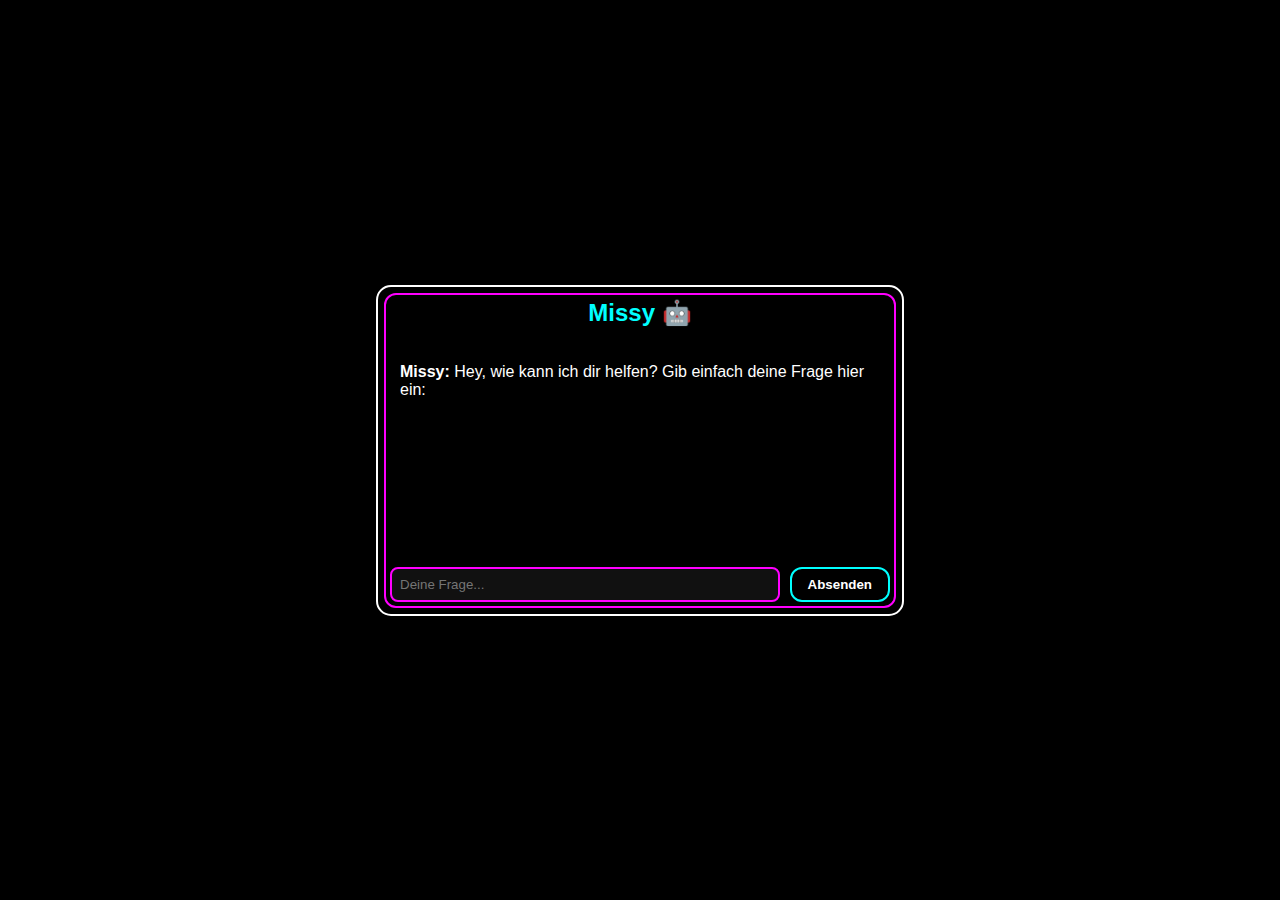
<file: chatbot/index.html>
<!DOCTYPE html>
<html lang="de">
<head>
  <meta charset="UTF-8">
  <title>Missy – Dein Chatbot</title>
  <link rel="stylesheet" href="style.css">
</head>
<body>
  <div id="botContainer">
    <div id="chatHeader">Missy 🤖</div>
    <div id="chatArea">
      <p><strong>Missy:</strong> Hey, wie kann ich dir helfen? Gib einfach deine Frage hier ein:</p>
    </div>
    <div id="inputArea">
      <input type="text" id="userInput" placeholder="Deine Frage...">
      <button onclick="sendMessage()">Absenden</button>
    </div>
  </div>
  <script src="bot.js"></script>
</body>
</html>
</file>
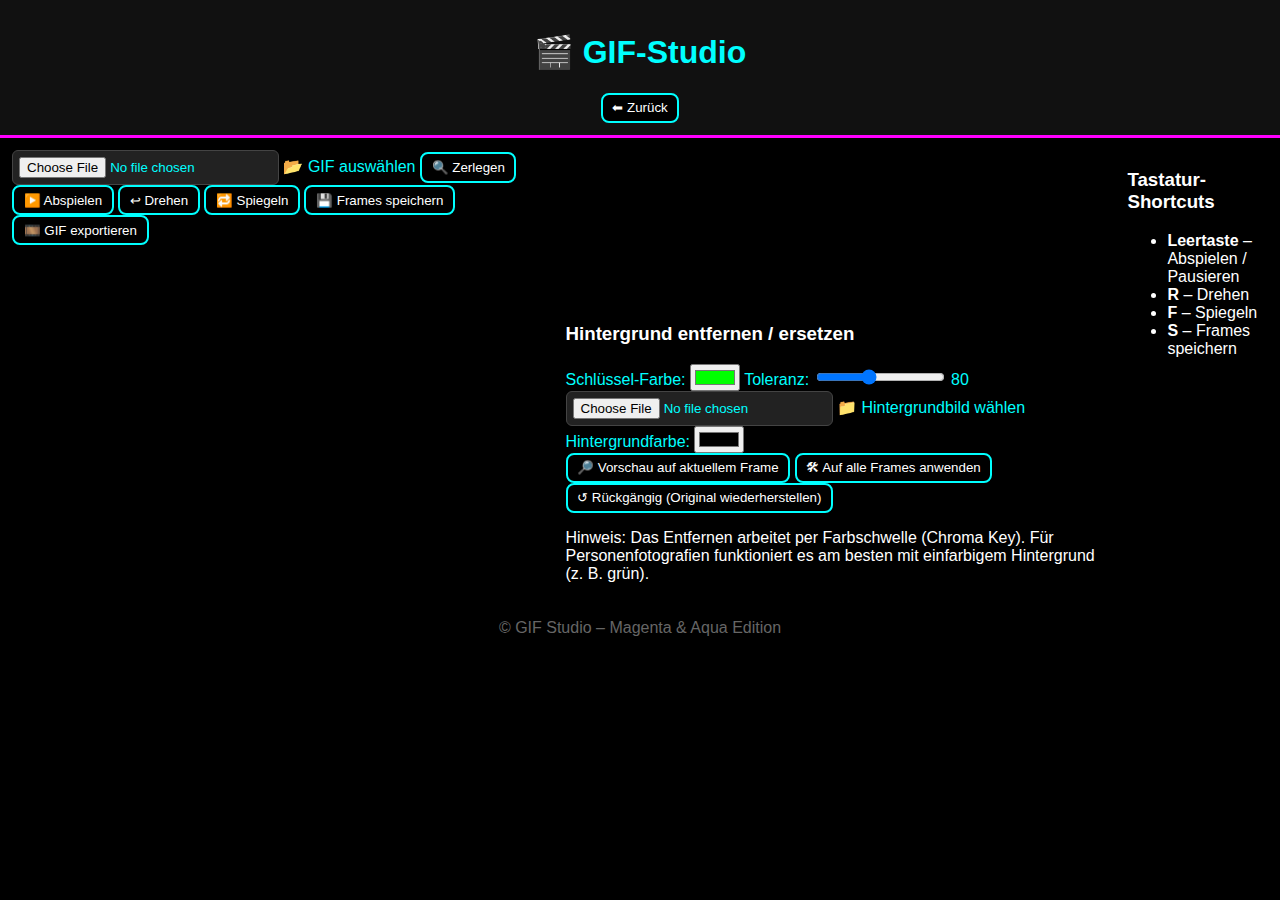
<file: gifstudio/gifstudio.html>
<!DOCTYPE html>
<html lang="de">
<head>
  <meta charset="utf-8" />
  <meta name="viewport" content="width=device-width,initial-scale=1" />
  <title>GIF-Studio – Background Removal</title>
  <link rel="stylesheet" href="gifstudio.css" />
</head>
<body>
  <header>
    <h1>🎬 GIF-Studio</h1>
    <button id="backBtn" onclick="window.location.href='../index.html'">⬅ Zurück</button>
  </header>

  <main>
    <div class="controls">
      <label class="file-upload">
        <input type="file" id="gifInput" accept="image/gif">
        <span>📂 GIF auswählen</span>
      </label>

      <button id="decodeBtn">🔍 Zerlegen</button>
      <button id="playBtn">▶️ Abspielen</button>
      <button id="rotateBtn">↩ Drehen</button>
      <button id="flipBtn">🔁 Spiegeln</button>
      <button id="saveFramesBtn">💾 Frames speichern</button>
      <button id="exportGifBtn">🎞️ GIF exportieren</button>

    </div>

    <div id="previewContainer">
      <canvas id="gifCanvas"></canvas>

      <div id="frameStrip"></div>

      <div id="bgTools">
        <h3>Hintergrund entfernen / ersetzen</h3>
        <div class="row">
          <label>Schlüssel-Farbe:
            <input type="color" id="keyColor" value="#00ff00">
          </label>
          <label>Toleranz:
            <input type="range" id="tolerance" min="0" max="200" value="80">
            <span id="tolVal">80</span>
          </label>
        </div>

        <div class="row">
          <label class="file-upload small">
            <input type="file" id="bgImageInput" accept="image/*">
            <span>📁 Hintergrundbild wählen</span>
          </label>

          <label>Hintergrundfarbe:
            <input type="color" id="bgReplaceColor" value="#000000">
          </label>
        </div>

        <div class="row">
          <button id="previewReplaceBtn">🔎 Vorschau auf aktuellem Frame</button>
          <button id="applyAllBtn">🛠 Auf alle Frames anwenden</button>
          <button id="revertBtn">↺ Rückgängig (Original wiederherstellen)</button>
        </div>

        <p class="note">Hinweis: Das Entfernen arbeitet per Farbschwelle (Chroma Key). Für Personenfotografien funktioniert es am besten mit einfarbigem Hintergrund (z. B. grün).</p>
      </div>
    </div>

    <div id="keyboardGuide">
      <h3>Tastatur-Shortcuts</h3>
      <ul>
        <li><b>Leertaste</b> – Abspielen / Pausieren</li>
        <li><b>R</b> – Drehen</li>
        <li><b>F</b> – Spiegeln</li>
        <li><b>S</b> – Frames speichern</li>
      </ul>
    </div>
  </main>

  <footer>© GIF Studio – Magenta & Aqua Edition</footer>

  <script src="gifstudio.js"></script>
</body>
</html>
</file>
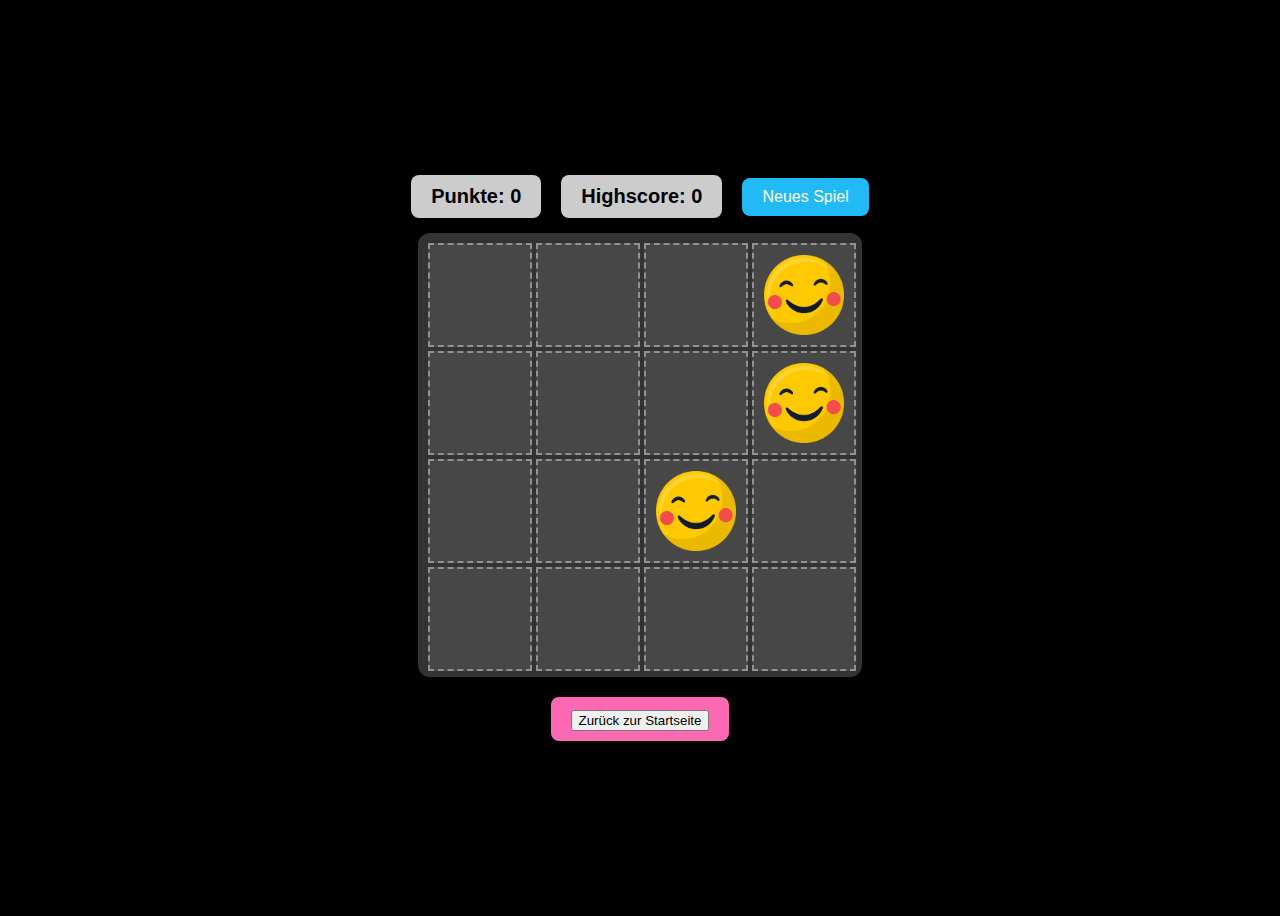
<file: menuespiel/merge.html>
<!DOCTYPE html>
<html lang="de">
<head>
    <meta charset="UTF-8">
    <meta name="viewport" content="width=device-width, initial-scale=1.0">
    <title>Merge-Game</title>
    <link rel="stylesheet" href="merge.css">
</head>
<body>
    <div id="hud">
        <div id="score">Punkte: 0</div>
        <div id="highscore">Highscore: 0</div>
        <button id="restart">Neues Spiel</button>
    </div>
    <div id="game"></div>

    <div id="overlay">
        <div>Game Over !</div>
        <button onclick="restartGame()">Neu starten</button>
    </div>

    <a href="menue.html"><button>Zurück zur Startseite</button></a>

    <script src="merge.js"></script>
</body>
</html>
</file>
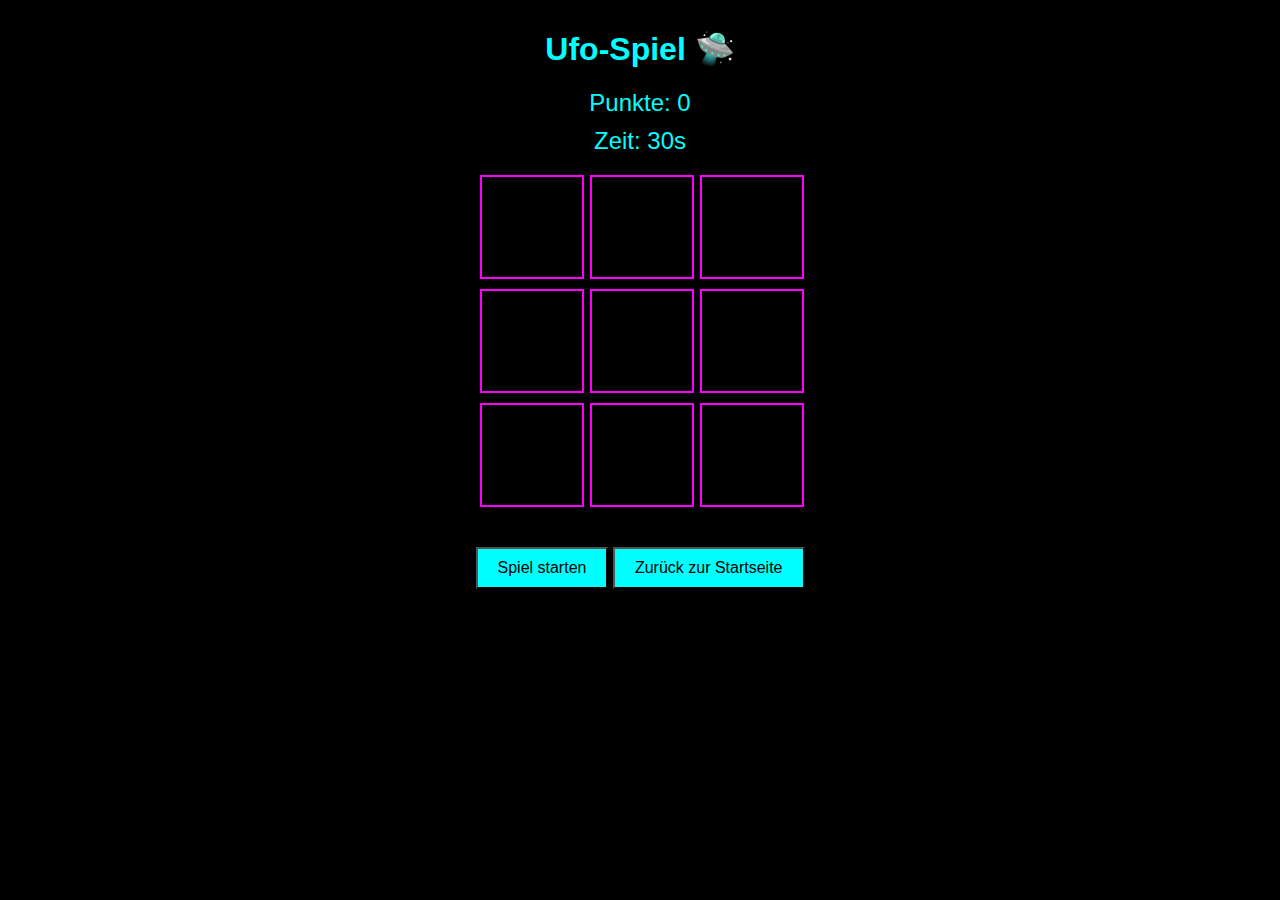
<file: menuespiel/ufo.html>
<!DOCTYPE html>
<html lang="de">
<head>
    <meta charset="UTF-8">
    <meta name="viewport" content="width=device-width, initial-scale=1.0">
    <title>Ufospiel</title>

    <style>
        body {
            font-family: Arial, Helvetica, sans-serif;
            text-align: center;
            background-color: black;
        }

        h1 {
            margin-top: 30px;
            color: aqua;

        }

        p {
            font-size: 24px;
            margin: 10px;
            color: aqua;
        }

        button {
            margin-top: 20px;
            font-size: 16px;
            padding: 10px 20px;
            background-color: aqua;
        }

        .hole {
          width: 100px;
          height: 100px;
          border: 2px solid magenta;  
          font-size: 40px;
          line-height: 100px;
          cursor: pointer;
          user-select: none;
        }
        
        #gameBoard {
            display: grid;
            grid-template-columns: 100px 100px 100px;
            gap: 10px;
            justify-content: center;
            margin-top: 20px;
        }

        #Spielstand {
            margin-top: 20px;
            font-size: 20px;
            color: aqua;
        }

    </style>
</head>
<body>
    <h1>Ufo-Spiel 🛸</h1>

    <p id="score">Punkte: 0</p>
    <p id="timer">Zeit: 30s</p>

    <div id="gameBoard">
        <div class="hole" id="hole0" onclick="hit(0)"></div>
        <div class="hole" id="hole1" onclick="hit(1)" ></div>
        <div class="hole" id="hole2" onclick="hit(2)"></div>
        <div class="hole" id="hole3" onclick="hit(3)"></div>
        <div class="hole" id="hole4" onclick="hit(4)"></div>
        <div class="hole" id="hole5" onclick="hit(5)"></div>
        <div class="hole" id="hole6" onclick="hit(6)" ></div>
        <div class="hole" id="hole7" onclick="hit(7)"></div>
        <div class="hole" id="hole8" onclick="hit(8)"></div>
    </div>

    <div id="Spielstand"></div>

    <button onclick="startGame()">Spiel starten</button>
    <a href="menue.html"><button>Zurück zur Startseite</button></a>

<script>
    let currentUfo = -1;
    let score = 0;
    let timeLeft = 30;
    let ufoInterval;
    let timerInterval;

    function startGame() {
        score = 0;
        timeLeft = 30;
        currentUfo = -1;

        document.getElementById("score").textContent = "Punkte: 0";
        document.getElementById("timer").textContent = "Zeit: " + timeLeft + "s";
        document.getElementById("Spielstand").textContent = "";

        ufoInterval = setInterval(showUfo, 1000);
        timerInterval = setInterval(updateTimer, 1000);
    }

    function showUfo() {
        if(currentUfo !== -1) {
            document.getElementById("hole" + currentUfo).textContent = "";
        }

        currentUfo = Math.floor(Math.random() * 9);
        document.getElementById("hole" + currentUfo).textContent = "🛸";
    }

    function hit(index) {
        if(index === currentUfo) {
            score = score + 1;
            document.getElementById("hole" + currentUfo).textContent = "";
            document.getElementById("score").textContent = "Punkte: " + score;
            currentUfo = -1;
        }
    }

    function updateTimer() {
        timeLeft = timeLeft -1;
        document.getElementById("timer").textContent = "Zeit: " + timeLeft + "s";

        if(timeLeft <= 0) {
            clearInterval(ufoInterval);
            clearInterval(timerInterval);
            document.getElementById("hole" + currentUfo).textContent = "";
            currentUfo = -1;

            document.getElementById("Spielstand").textContent = "Spiel vorbei. Du hast " + score + " Punkte erreicht.";
        }
    }

</script>

</body>
</html>
</file>
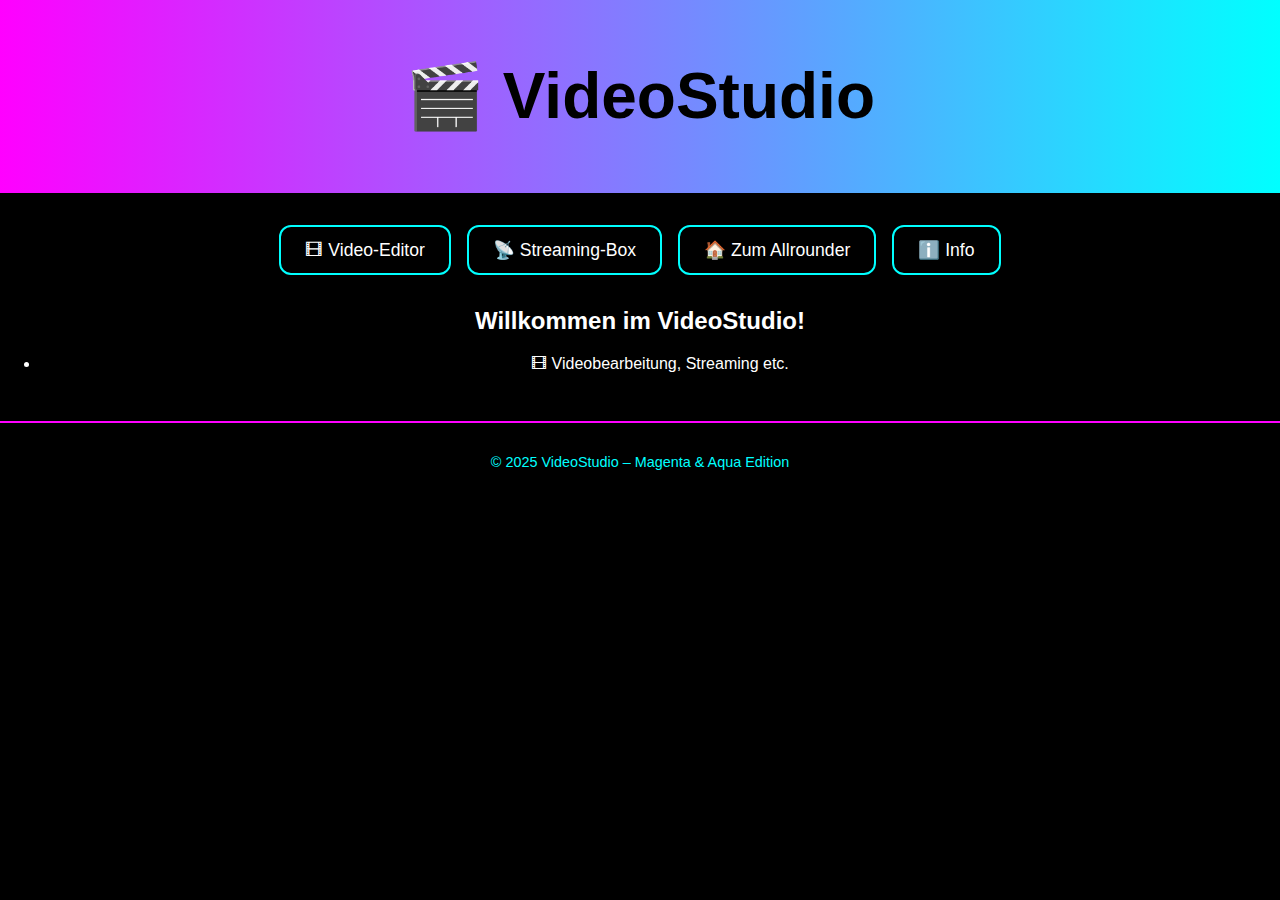
<file: videostudio/videostudio.html>
<!DOCTYPE html>
<html lang="de">
<head>
  <meta charset="UTF-8">
  <meta name="viewport" content="width=device-width, initial-scale=1.0">
  <title>🎥 VideoStudio</title>
  <link rel="stylesheet" href="videostudio.css">
</head>
<body>
  <header>
    <h1>🎬 VideoStudio</h1>
  </header>

  <main>
    <div class="menu">
      <button onclick="window.location.href='videoeditor/videoeditor.html'">🎞 Video-Editor</button>
      <button onclick="window.location.href='stream/streamingbox.html'">📡 Streaming-Box</button>
      <button onclick="window.location.href='../index.html'">🏠 Zum Allrounder</button> 
      <button id="aboutBtn">ℹ️ Info</button>
    </div>

    <section class="content">
      <h2>Willkommen im VideoStudio!</h2>
      <ul>
        <li>🎞 Videobearbeitung, Streaming etc.</li>
      </ul>
    </section>
  </main>

  <footer>
    <p>© 2025 VideoStudio – Magenta & Aqua Edition</p>
  </footer>

  <script src="videostudio.js"></script>
</body>
</html>
</file>
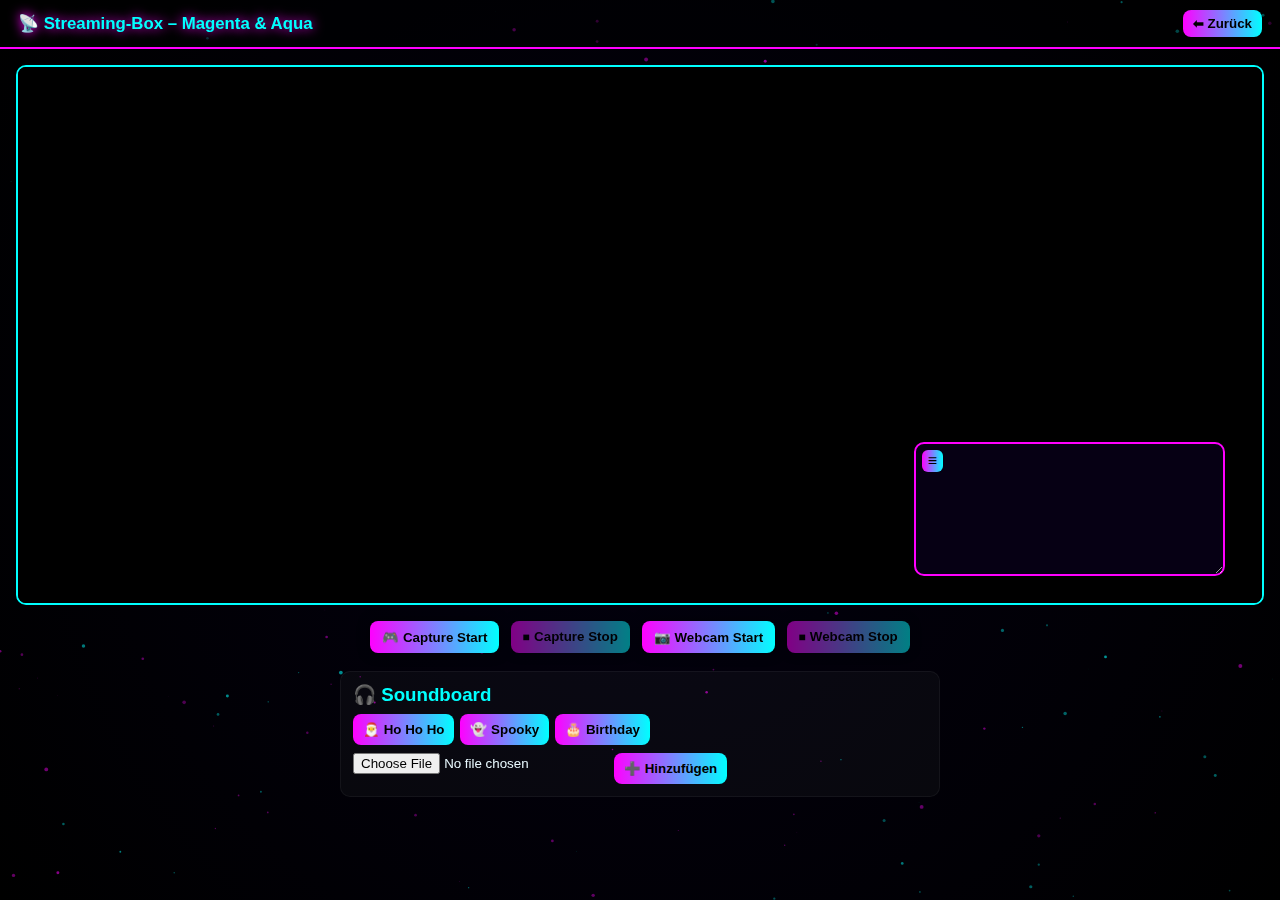
<file: videostudio/stream/streamingbox.html>
<!DOCTYPE html>
<html lang="de">
<head>
  <meta charset="utf-8" />
  <meta name="viewport" content="width=device-width,initial-scale=1" />
  <title>Streaming-Box – Magenta & Aqua</title>
  <link rel="stylesheet" href="streamingbox.css" />
</head>
<body>
  <canvas id="galaxyCanvas"></canvas>

  <header>
    <h1>📡 Streaming-Box – Magenta & Aqua</h1>
    <button id="backBtn" onclick="window.location.href='../videostudio.html'">⬅ Zurück</button>
  </header>

  <main>
    <div id="stage">
      <video id="captureFeed" autoplay muted playsinline></video>
      <div id="pipWrapper">
        <video id="webcamFeed" autoplay muted playsinline></video>
        <div class="pipHandle">≡</div>
      </div>
    </div>

    <div id="controls">
      <button class="ctl" id="startCaptureBtn">🎮 Capture Start</button>
      <button class="ctl" id="stopCaptureBtn" disabled>⏹ Capture Stop</button>
      <button class="ctl" id="startWebcamBtn">📷 Webcam Start</button>
      <button class="ctl" id="stopWebcamBtn" disabled>⏹ Webcam Stop</button>
    </div>

    <section id="soundboard">
      <h3>🎧 Soundboard</h3>
      <div class="sound-buttons">
        <button class="snd" data-src="sounds/hoho.mp3">🎅 Ho Ho Ho</button>
        <button class="snd" data-src="sounds/spooky.mp3">👻 Spooky</button>
        <button class="snd" data-src="sounds/bday.mp3">🎂 Birthday</button>
        <audio id="audioElement" style="display: none;"controls autoplay>
          <source id="soundSource" src="" type="audio/mpeg">
        </audio>
      </div>
      <div class="custom-add">
        <input type="file" id="customSoundFile" accept="audio/*">
        <button id="addCustom">➕ Hinzufügen</button>
      </div>
      <div id="customList"></div>
    </section>


  </main>

  <footer>© 2025 Streaming-Box – Magenta & Aqua</footer>
  <script src="streamingbox.js"></script>
</body>
</html>
</file>
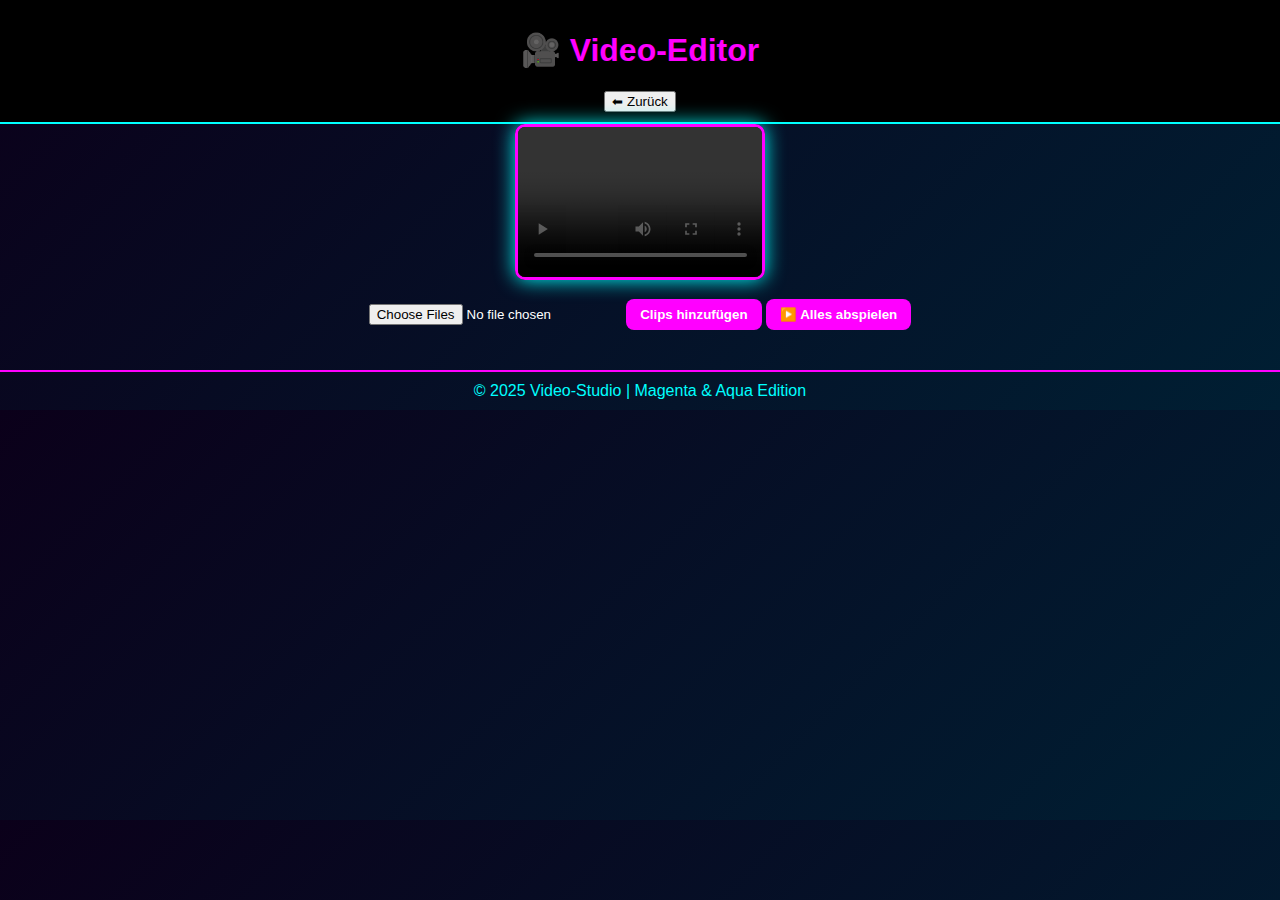
<file: videostudio/videoeditor/videoeditor.html>
<!DOCTYPE html>
<html lang="de">
<head>
  <meta charset="UTF-8">
  <meta name="viewport" content="width=device-width, initial-scale=1.0">
  <title>Video-Editor – Magenta & Aqua Edition</title>
  <link rel="stylesheet" href="style.css">
</head>
<body>
  <header>
    <h1>🎥 Video-Editor</h1>
    <button id="backBtn" onclick="window.location.href='../videostudio.html'">⬅ Zurück</button>
  </header>

  <main>
    <div class="video-wrapper">
      <video id="videoPlayer" controls></video>
      <canvas id="transitionCanvas"></canvas>
    </div>

    <div class="controls">
      <input type="file" id="videoUpload" accept="video/*" multiple>
      <button id="addClipsBtn">Clips hinzufügen</button>
      <button id="playAllBtn">▶️ Alles abspielen</button>
    </div>

    <div id="timeline"></div>


  <footer>© 2025 Video-Studio | Magenta & Aqua Edition</footer>

  <script src="script.js"></script>
</body>
</html>
</file>
<file: chatbot/style.css>
body {
  margin: 0;
  background: black; /* Außenrum schwarz */
  display: flex;
  justify-content: center;
  align-items: center;
  height: 100vh;
  font-family: Arial, sans-serif;
  color: white;
}

#botContainer {
  position: relative;
  border: 2px solid white;       /* äußerer weißer Rand */
  border-radius: 15px;           /* abgerundet */
  padding: 12px;
  background: black;
  width: 500px;
  max-width: 90%;
}

#botContainer::before {
  content: "";
  position: absolute;
  top: 6px; left: 6px; right: 6px; bottom: 6px;
  border: 2px solid magenta;     /* innerer Magenta Rand */
  border-radius: 12px;
  pointer-events: none;
}

#chatHeader {
  text-align: center;
  font-size: 1.5rem;
  font-weight: bold;
  color: aqua;
  margin-bottom: 10px;
}

#chatArea {
  background: #000;
  padding: 10px;
  min-height: 200px;
  max-height: 300px;
  overflow-y: auto;
  border-radius: 8px;
  margin-bottom: 10px;
}

#inputArea {
  display: flex;
  gap: 10px;
}

#userInput {
  flex: 1;
  padding: 8px;
  border: 2px solid magenta;
  border-radius: 8px;
  background: #111;
  color: white;
}

button {
  background: black;
  border: 2px solid aqua;
  color: white;
  border-radius: 12px;
  padding: 8px 16px;
  cursor: pointer;
  font-weight: bold;
  transition: all 0.2s ease;
}

button:hover {
  background: magenta;
  border-color: white;
  color: black;
}
</file>
<file: gifstudio/gifstudio.css>
:root{
  --bg:#000;
  --panel:#111;
  --aqua:#00ffff;
  --magenta:#ff00ff;
  --white:#fff;
}

*{box-sizing:border-box}
body{
  margin:0;
  background:var(--bg);
  color:var(--white);
  font-family:Arial, sans-serif;
}
header{
  padding:12px;
  background:var(--panel);
  border-bottom:3px solid var(--magenta);
  color:var(--aqua);
  text-align:center;
}
#globalTools{
  padding:10px;
  display:flex;
  gap:8px;
  align-items:center;
  justify-content:center;
  background:var(--panel);
  border-bottom:2px solid var(--aqua);
}
button{
  background:black;color:white;border:2px solid var(--aqua);padding:.35rem .6rem;border-radius:.5rem;cursor:pointer;
}
button:hover{background:var(--magenta);color:black}
main{display:flex;gap:12px;padding:12px}
.left{flex:1}
.right{width:360px}
.upload-box{background:var(--panel);padding:8px;border-radius:8px;border:2px solid var(--magenta);display:inline-block}
.timeline{display:flex;flex-wrap:wrap;gap:8px;margin-top:12px}
.frame{width:140px;background:var(--panel);padding:6px;border-radius:8px;border:2px solid white}
.frame canvas{width:100%;height:auto;border:1px solid var(--aqua);display:block;border-radius:6px}
.tool-buttons{margin-top:6px;display:flex;flex-wrap:wrap;gap:6px;justify-content:center}
.dragging{opacity:.5;border:2px dashed var(--magenta)}
#framePreviewBox{background:var(--panel);padding:8px;border-radius:8px;border:2px solid var(--magenta)}
.frame-actions{display:flex;flex-wrap:wrap;gap:6px;margin-top:8px}
#markerList{list-style:none;padding:0;margin:6px 0}
#markerList li{padding:4px 6px;border-radius:6px;background:#222;margin-bottom:6px}
#previewArea img{max-width:100%;border-radius:8px;border:3px solid var(--magenta)}
footer{padding:8px;text-align:center;color:#666}
input[type="text"],input[type="file"],input[type="number"]{background:#222;color:var(--aqua);border:1px solid #444;padding:6px;border-radius:6px}
label{color:var(--aqua)}

#backBar {
  text-align: center;
  background: var(--panel);
  padding: 8px;
  border-bottom: 2px solid var(--magenta);
}

#backBar button {
  background: black;
  color: var(--aqua);
  border: 2px solid var(--aqua);
  border-radius: 0.5rem;
  padding: 0.4rem 0.8rem;
  cursor: pointer;
  font-size: 1rem;
}

#backBar button:hover {
  background: var(--magenta);
  color: black;
}
</file>
<file: menuespiel/merge.css>
body {
display: flex;
flex-direction: column;
justify-content: center;
align-items: center;
height: 100vh;
background-color: black;
font-family: Arial, sans-serif;
}

#hud {
    display: flex;
    gap: 20px;
    align-items: center;
    margin-bottom: 15px;
}

#score, #highscore {
    background: rgba(255, 255, 255, 0.8);
    padding: 10px 20px;
    border-radius: 8px;
    font-size: 20px;
    font-weight: bold;
}

#restart {
    padding: 10px 20px;
    border: none;
    border-radius: 8px;
    background: rgb(33, 186, 246);
    color: white;
    font-size: 16px;
    cursor: pointer;
}

#restart:hover {
    background: cyan;
}

#game {
    display: grid;
    grid-template-columns: repeat(4, 100px);
    grid-template-rows: repeat(4, 100px);
    gap: 8px;
    background: rgba(255, 255, 255, 0.2);
    padding: 10px;
    border-radius: 12px;
}

.cell {
    width: 100px;
    height: 100px;
    border: 2px dashed rgba(255, 255, 255, 0.4);
    display: flex;
    justify-content: center;
    align-items: center;
    background: rgba(255, 255, 255, 0.1);
}

.item {
    width: 80px;
    height: 80px;
    cursor: grab;
    user-select: none;
}

#overlay {
    position: fixed;
    top: 0;
    left: 0;
    width: 100%;
    height: 100%;
    background: rgba(0, 0, 0, 0.7);
    display: flex;
    justify-content: center;
    align-items: center;
    flex-direction: column;
    color: white;
    font-size: 32px;
    font-weight: bold;
    display: none;
}

#overlay button {
    margin-top: 20px;
    padding: 10px 20px;
    border: none;
    border-radius: 8px;
    background: hotpink;
    color: white;
    font-size: 20px;
    cursor: pointer;
}

a {
    margin-top: 20px;
    padding: 10px 20px;
    border: none;
    border-radius: 8px;
    background: hotpink;
    color: white;
    font-size: 20px;
    cursor: pointer; 
}

#overlay button:hover {
    background: magenta;
}
</file>
<file: videostudio/videostudio.css>
:root {
  --main1: magenta;
  --main2: aqua;
  --text: white;
  --bg: black;
}

body {
  background: var(--bg);
  color: var(--text);
  font-family: Arial, sans-serif;
  text-align: center;
  margin: 0;
  padding: 0;
}

header {
  background: linear-gradient(90deg, var(--main1), var(--main2));
  color: black;
  padding: 1rem;
  font-size: 2rem;
  font-weight: bold;
}

.menu {
  display: flex;
  justify-content: center;
  gap: 1rem;
  margin: 2rem 0;
  flex-wrap: wrap;
}

.menu button {
  background: black;
  color: var(--text);
  border: 2px solid var(--main2);
  border-radius: 12px;
  padding: 0.8rem 1.5rem;
  cursor: pointer;
  font-size: 1.1rem;
  transition: all 0.2s ease;
}

.menu button:hover {
  background: var(--main1);
  color: black;
}

footer {
  border-top: 2px solid var(--main1);
  padding: 1rem;
  margin-top: 3rem;
  font-size: 0.9rem;
  color: var(--main2);
}
</file>
<file: videostudio/stream/streamingbox.css>
:root {
  --mag: #ff00ff;
  --aq: #00ffff;
  --bg: #000010;
}
* { box-sizing: border-box; margin: 0; padding: 0; }

body {
  background: radial-gradient(circle at 30% 10%, #040013, #000 80%);
  font-family: "Segoe UI", sans-serif;
  color: #e9f9ff;
  overflow: hidden;
}

header {
  display: flex;
  justify-content: space-between;
  align-items: center;
  padding: 10px 18px;
  border-bottom: 2px solid var(--mag);
  background: rgba(0, 0, 0, 0.4);
  z-index: 9999;
  position: sticky;
}
header h1 {
  margin: 0;
  color: var(--aq);
  text-shadow: 0 0 12px var(--mag);
  font-size: 1.05rem;
}
#backBtn {
  background: linear-gradient(90deg, var(--mag), var(--aq));
  border: none;
  border-radius: 8px;
  padding: 6px 10px;
  font-weight: 700;
  color: #000;
  cursor: pointer;
}

#galaxyCanvas {
  position: fixed;
  inset: 0;
  z-index: 0;
  background: radial-gradient(circle, #030010 0%, #000 100%);
}

main {
  padding: 16px;
  z-index: 1;
  position: relative;
}

#stage {
  position: relative;
  width: 100%;
  height: 60vh;
  max-width: 1400px;
  margin: 0 auto;
  border: 2px solid var(--aq);
  border-radius: 10px;
  overflow: hidden;
  background: #000;
}

#captureFeed {
  width: 100%;
  height: 100%;
  object-fit: cover;
  background: #000;
}

#pipWrapper {
  position: absolute;
  width: 25%;
  height: 25%;
  right: 3%;
  bottom: 5%;
  border: 2px solid var(--mag);
  border-radius: 10px;
  overflow: hidden;
  resize: both;
  z-index: 2;
  background: #060014;
}
#webcamFeed {
  width: 100%;
  height: 100%;
  object-fit: cover;
}
.pipHandle {
  position: absolute;
  left: 6px;
  top: 6px;
  background: linear-gradient(90deg, var(--mag), var(--aq));
  color: #000;
  font-weight: bold;
  border-radius: 6px;
  padding: 2px 6px;
  cursor: move;
}

#controls {
  display: flex;
  justify-content: center;
  gap: 12px;
  margin-top: 16px;
}
.ctl {
  background: linear-gradient(90deg, var(--mag), var(--aq));
  color: #000;
  border: none;
  padding: 8px 12px;
  border-radius: 8px;
  font-weight: 700;
  cursor: pointer;
  box-shadow: 0 0 12px rgba(0, 0, 0, 0.5);
}
.ctl:disabled {
  opacity: 0.5;
  cursor: not-allowed;
}

/* Soundboard + Mixer */
#soundboard {
  margin: 18px auto;
  padding: 12px;
  border: 1px solid rgba(255,255,255,0.05);
  border-radius: 10px;
  max-width: 600px;
  background: rgba(255,255,255,0.03);
}
#soundboard h3 { color: var(--aq); margin-bottom: 8px; }
.sound-buttons { display: flex; gap: 6px; flex-wrap: wrap; }
.snd, #addCustom, #customList button {
  background: linear-gradient(90deg, var(--mag), var(--aq));
  color: #000;
  border: none;
  padding: 8px 10px;
  border-radius: 8px;
  font-weight: 700;
  cursor: pointer;
}
.custom-add { margin-top: 8px; display: flex; gap: 8px; }
.mixer-row { display: flex; align-items: center; gap: 8px; margin: 8px 0; }
.mixer-row input[type=range] { flex: 1; }
footer {
  text-align: center;
  padding: 10px;
  color: #aaa;
}
</file>
<file: videostudio/videoeditor/style.css>
body {
  font-family: Arial, sans-serif;
  background: linear-gradient(135deg, #0b001a, #001f33);
  color: white;
  text-align: center;
  margin: 0;
  padding: 0;
}

header {
  background: black;
  color: magenta;
  padding: 10px;
  border-bottom: 2px solid aqua;
}

.video-wrapper {
  position: relative;
  display: inline-block;
}

#videoPlayer {
  width: 80%;
  max-width: 800px;
  border: 3px solid magenta;
  border-radius: 10px;
  box-shadow: 0 0 20px aqua;
}

#transitionCanvas {
  position: absolute;
  top: 0;
  left: 50%;
  transform: translateX(-50%);
  display: none;
  pointer-events: none;
}

.controls {
  margin: 15px 0;
}

.controls button {
  background: magenta;
  color: #fff;
  border: none;
  border-radius: 8px;
  padding: 8px 14px;
  font-weight: bold;
  cursor: pointer;
  transition: 0.3s;
}
.controls button:hover {
  background: aqua;
  color: #111;
}

#timeline {
  display: flex;
  justify-content: center;
  gap: 10px;
  flex-wrap: wrap;
  margin-top: 20px;
}

.clip-preview {
  position: relative;
  border: 2px solid aqua;
  border-radius: 6px;
  overflow: hidden;
  width: 100px;
  height: 80px;
  cursor: pointer;
  transition: transform 0.2s ease;
}

.clip-preview:hover {
  transform: scale(1.05);
  border-color: magenta;
}

.clip-preview video {
  width: 100%;
  height: 100%;
  object-fit: cover;
}

.progress-bar {
  position: absolute;
  bottom: 0;
  left: 0;
  height: 5px;
  background: magenta;
  width: 0%;
  transition: width 0.1s linear;
}

footer {
  margin-top: 20px;
  padding: 10px;
  border-top: 2px solid magenta;
  color: aqua;
}
</file>
